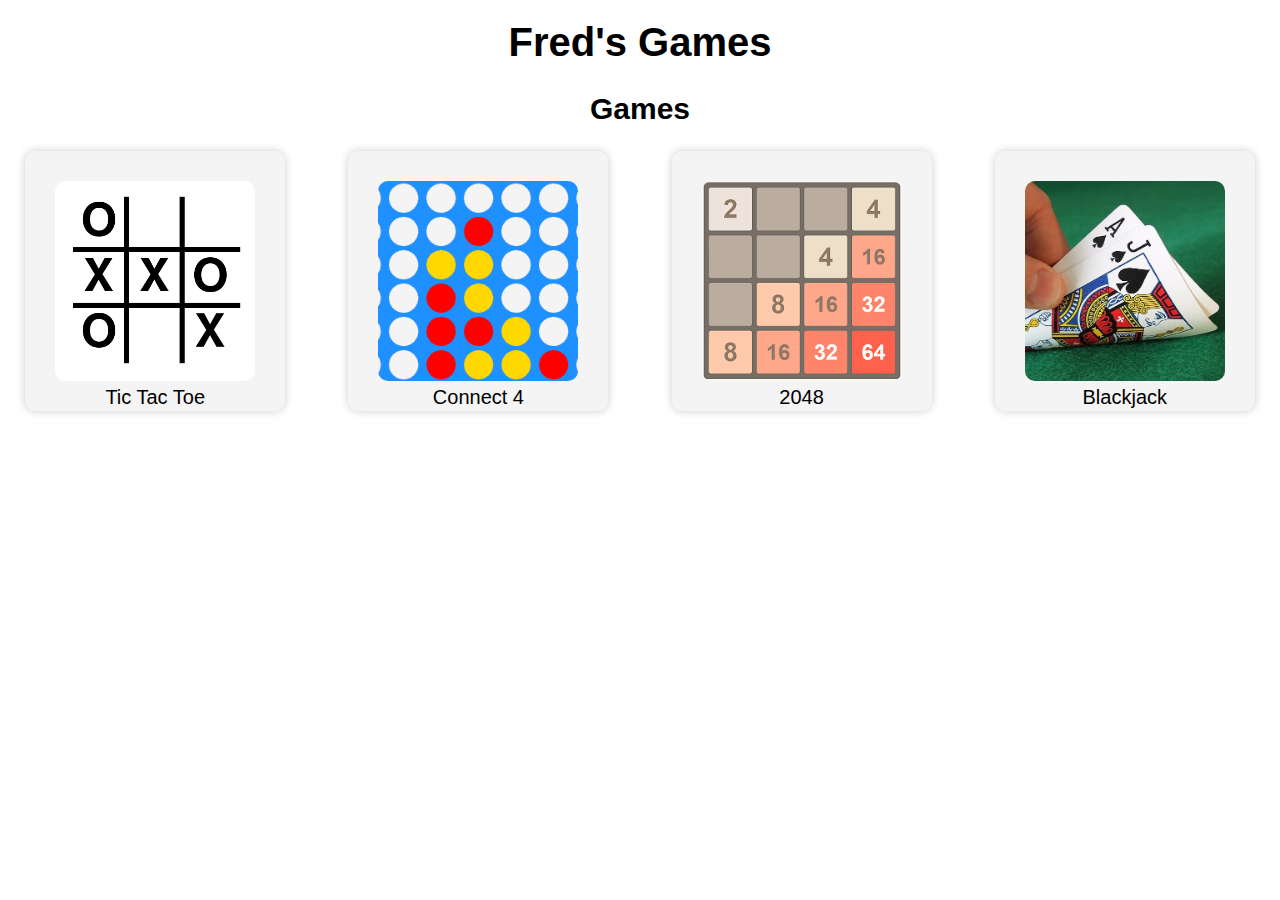
<file: index.html>
<!DOCTYPE html>
<html lang="en">
  <head>
    <meta charset="UTF-8">
    <meta name="viewport" content="width=device-width, initial-scale=1.0">
    <meta http-equiv="X-UA-Compatible" content="ie=edge">
    <title>Fred's Games</title>
    <link rel="stylesheet" href="style.css">
  </head>
  <body>
	<h1>Fred's Games</h1>
	<h2>Games</h2>
	<ul>
		<a href="TicTacToe/index.html"><li><img src="images/tictactoe.png" width="100%" height="100%">Tic Tac Toe</li></a>
    <a href="Connect4/index.html"><li><img src="images/Connect4.png" width="100%" height="100%">Connect 4</li></a>
		<a href="2048/index.html"><li><img src="images/2048.png" width="100%" height="100%">2048</li></a>
		<a href="Blackjack/index.html"><li><img src="images/Blackjack.jpg" width="100%" height="100%">Blackjack</li></a>
	</ul>
</body>
</html>
</file>
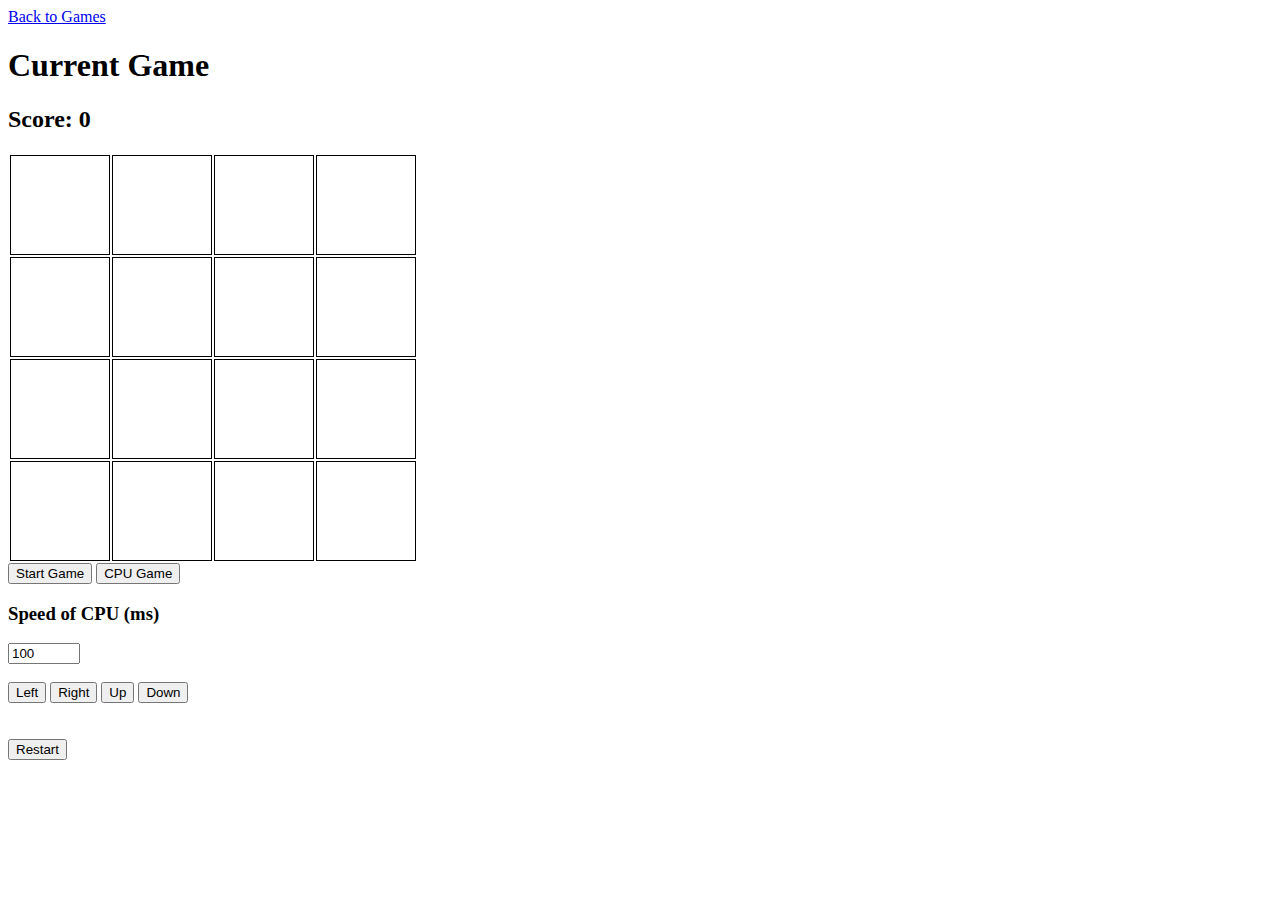
<file: 2048/index.html>
<!DOCTYPE html>
<html lang="en">
  <head>
    <meta charset="UTF-8">
    <meta name="viewport" content="width=device-width, initial-scale=1.0">
    <meta http-equiv="X-UA-Compatible" content="ie=edge">
    <title>2048</title>
    <link rel="stylesheet" href="style.css">
  </head>
  <body>
	<script src="script.js"></script>
	<a href="../HomePage/index.html">Back to Games</a>
	<h1>Current Game</h1>
	<h2 id="score">Score: 0</h2>
	<h2 id="loss"></h2>
    <table>
	  <tr>
	    <td id="g00"></td>
	    <td id="g01"></td>
	    <td id="g02"></td>
		<td id="g03"></td>
	  </tr>
	  <tr>
	    <td id="g10"></td>
	    <td id="g11"></td>
	    <td id="g12"></td>
		<td id="g13"></td>
	  </tr>
	  <tr>
	    <td id="g20"></td>
	    <td id="g21"></td>
	    <td id="g22"></td>
		<td id="g23"></td>
	  </tr>
	  <tr>
	    <td id="g30"></td>
	    <td id="g31"></td>
	    <td id="g32"></td>
		<td id="g33"></td>
	</table>

    <button id="start_btn" onclick="start_game()">Start Game</button>
    <button id="cpu_btn" onclick="play_game()">CPU Game</button>
    <br>
	<h3 class="speed">Speed of CPU (ms)</h3>
	<input class="speed" type="number" id="speed" name="speed" min="10" max="1000" value="100" step="10">
	<br><br>
    <button class="controls" onclick="move(0)">Left</button>
    <button class="controls" onclick="move(1)">Right</button>
    <button class="controls" onclick="move(2)">Up</button>
    <button class="controls" onclick="move(3)">Down</button>
    <br><br><br><button onclick="restart_game()">Restart</button>
</body>
</html>
</file>
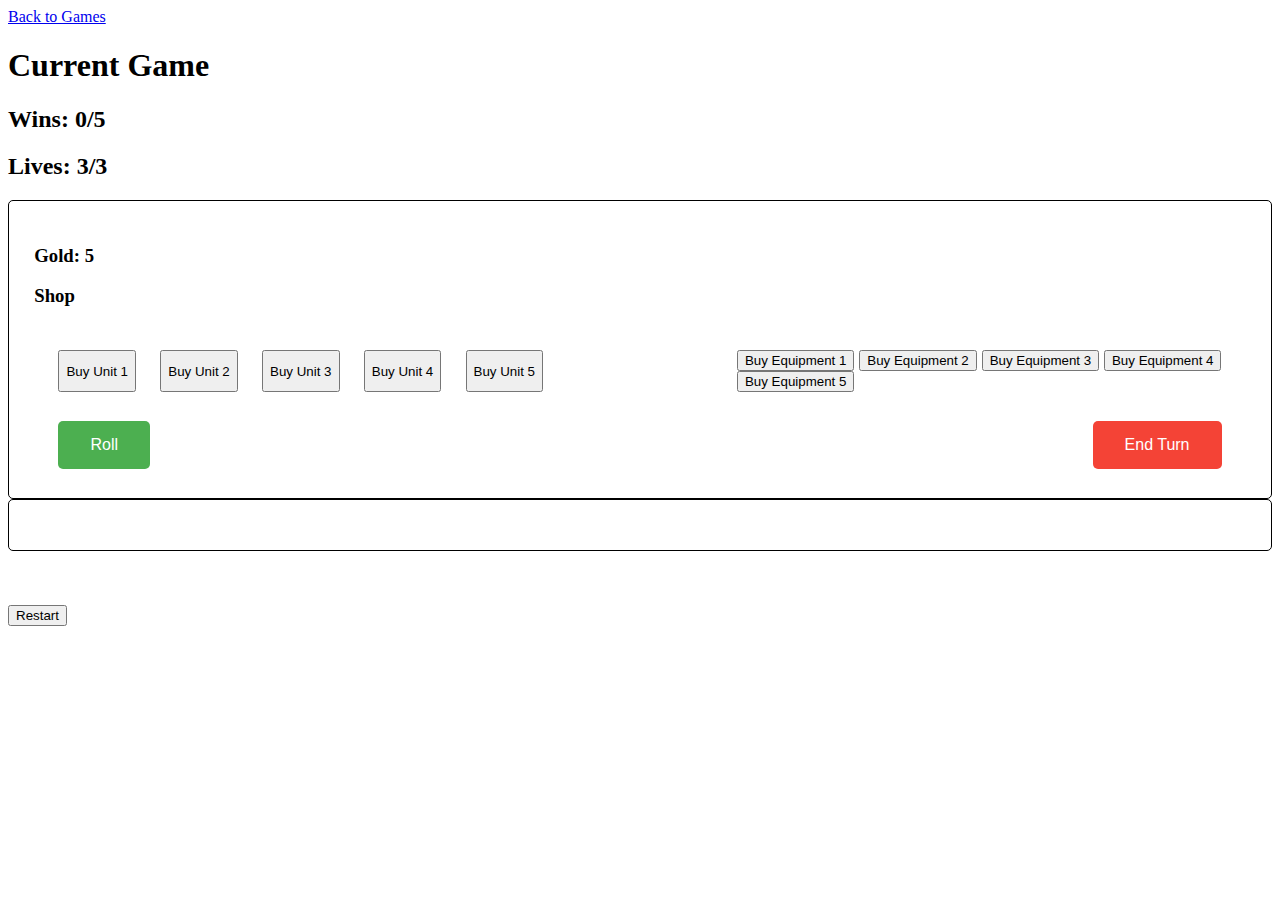
<file: Battler/index.html>
<!DOCTYPE html>
<html lang="en">
  <head>
    <meta charset="UTF-8">
    <meta name="viewport" content="width=device-width, initial-scale=1.0">
    <meta http-equiv="X-UA-Compatible" content="ie=edge">
    <title>Auto Battler!</title>
    <link rel="stylesheet" href="style.css">
  </head>
  <body>
	<script src="script.js"></script>
	<a href="../index.html">Back to Games</a>
	<h1>Current Game</h1>
	<h2 id="wins">Wins: 0/5</h2>
	<h2 id="lives">Lives: 3/3</h2>
    
	<div id="game">
		<div id="shop">
			<h3 id="gold">Gold: 5</h3>

			<h3>Shop</h3>
			<div id="shop_items">
				<div id="shop_units">
					<button onclick="buy_unit(1)">Buy Unit 1</button>
					<button onclick="buy_unit(2)">Buy Unit 2</button>
					<button onclick="buy_unit(3)">Buy Unit 3</button>
					<button onclick="buy_unit(4)">Buy Unit 4</button>
					<button onclick="buy_unit(5)">Buy Unit 5</button>
				</div>

				<div id="shop_equipments">
					<button onclick="buy_equipment(1)">Buy Equipment 1</button>
					<button onclick="buy_equipment(2)">Buy Equipment 2</button>
					<button onclick="buy_equipment(3)">Buy Equipment 3</button>
					<button onclick="buy_equipment(4)">Buy Equipment 4</button>
					<button onclick="buy_equipment(5)">Buy Equipment 5</button>
				</div>
			</div>

			<button onclick="roll()" class="menubtn">Roll</button>

			<button onclick="end_turn()" class="menubtn" id="endbtn">End Turn</button>
		</div>
		<div id="battle">
		
		</div>
	</div>
    
    <br><br><br><button onclick="restart_game()">Restart</button>
</body>
</html>
</file>
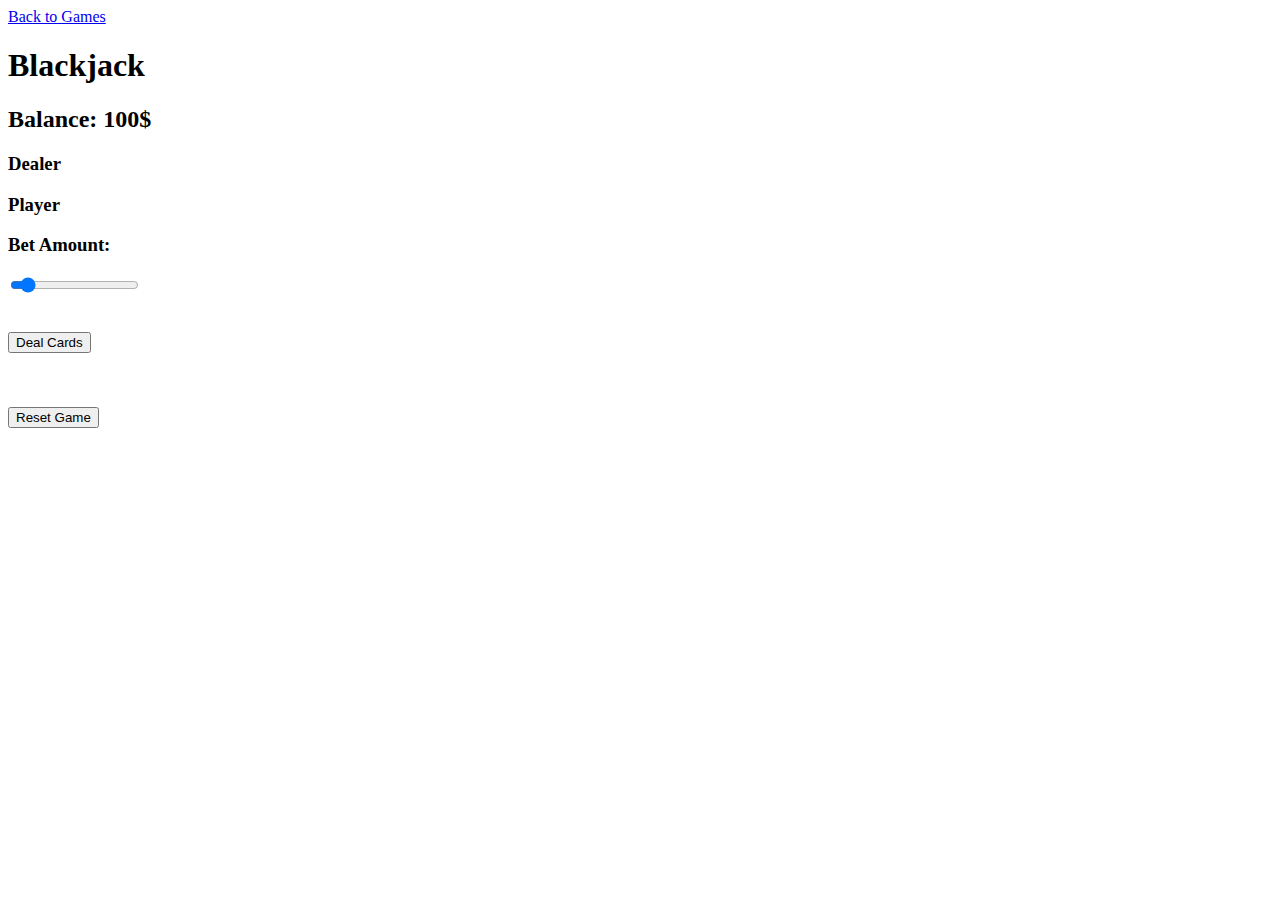
<file: Blackjack/index.html>
<html lang="en">
  <head>
    <meta charset="UTF-8">
    <meta name="viewport" content="width=device-width, initial-scale=1.0">
    <meta http-equiv="X-UA-Compatible" content="ie=edge">
    <title>Blackjack</title>
    <link rel="stylesheet" href="style.css">
  </head>
  <body>
    <script src="script.js"></script>
    <a href="../index.html">Back to Games</a>
    <h1>Blackjack</h1>
    
    <h2 id="balance">Balance: 100$</h2>

    <h3 id="dealer">Dealer</h3>
    <div id="dealer-hand"></div>

    <h3 id="player">Player</h3>
    <div id="player-hand"></div>

    <h3 id="bet-amount">Bet Amount:</h3>
    <input type="range" id="bet" placeholder="Enter Bet Amount" value="10" min="1" max="100" onchange="input_change()">

    <br>
    <br>
    <button onclick="hit()" id="hit-button" style="display:none">Hit</button>
    <button onclick="stand()" id="stand-button" style="display: none;">Stand</button>

    <button onclick="ask_cpu_decision()" id="cpu-decision-button" style="display: none;">Ask CPU Decision</button>
    <h3 id="cpu-decision"></h3>

    <button onclick="deal_cards()" id="deal-button">Deal Cards</button>

    <button onclick="next_hand()" id="next-hand-button" style="display: none;">Next Hand</button>

    <br><br><br><br>
    <button onclick="restart_game()">Reset Game</button>
  </body>
</file>
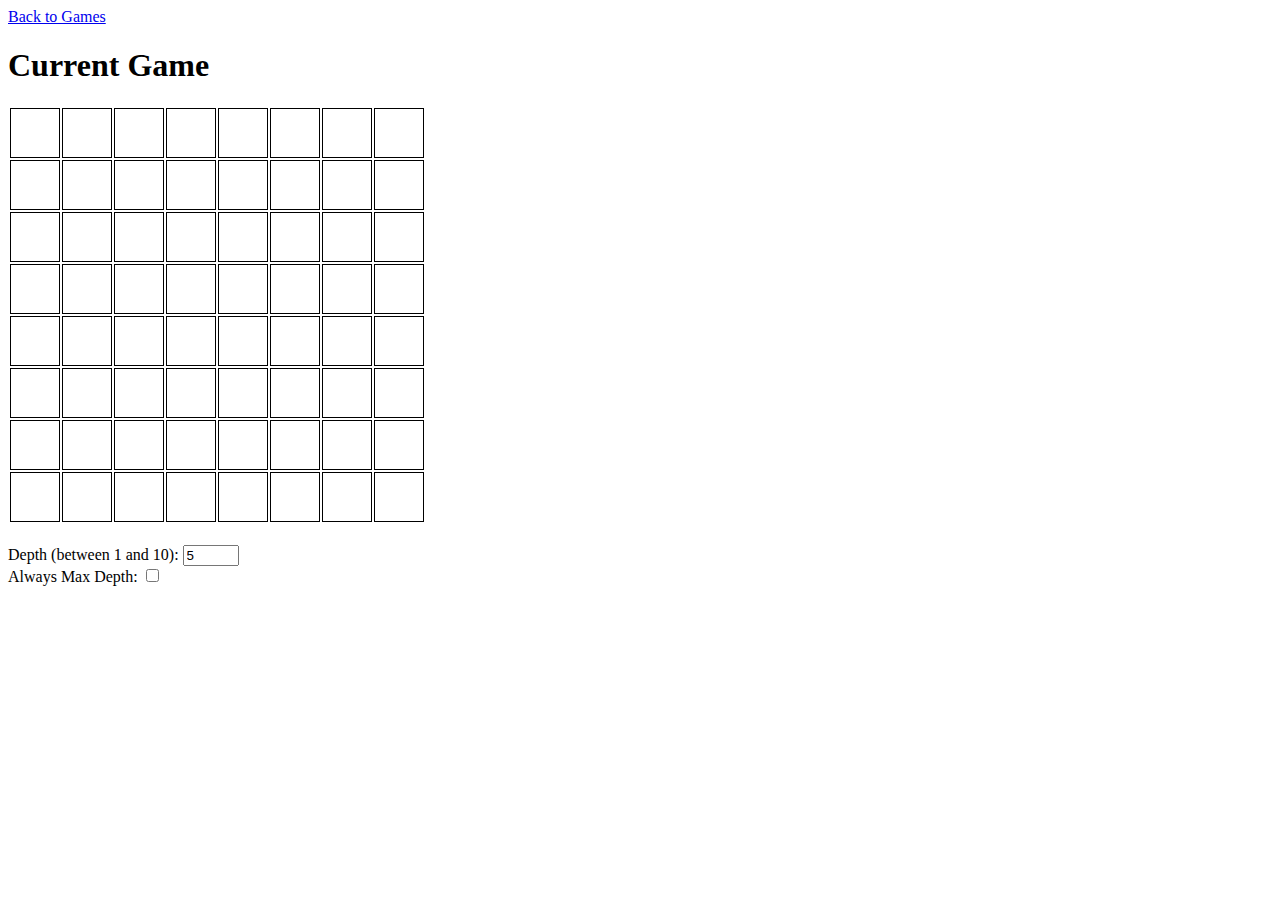
<file: Checkers/index.html>
<!DOCTYPE html>
<html lang="en">
  <head>
    <meta charset="UTF-8">
    <meta name="viewport" content="width=device-width, initial-scale=1.0">
    <meta http-equiv="X-UA-Compatible" content="ie=edge">
    <title>Connect 4</title>
    <link rel="stylesheet" href="style.css">
  </head>
  <body>
	<script src="script.js"></script>
	<a href="../index.html">Back to Games</a>
	<h1>Current Game</h1>
	<table>
	  <tr>
	    <td class="grid" id="g0"></td>
	    <td class="grid" id="g1"></td>
	    <td class="grid" id="g2"></td>
		<td class="grid" id="g3"></td>
		<td class="grid" id="g4"></td>
		<td class="grid" id="g5"></td>
		<td class="grid" id="g6"></td>
		<td class="grid" id="g7"></td>
	  </tr>
	  <tr>
	    <td class="grid" id="g8"></td>
	    <td class="grid" id="g9"></td>
		<td class="grid" id="g10"></td>
		<td class="grid" id="g11"></td>
		<td class="grid" id="g12"></td>
		<td class="grid" id="g13"></td>
		<td class="grid" id="g14"></td>
		<td class="grid" id="g15"></td>
	  </tr>
	  <tr>
	    <td class="grid" id="g16"></td>
		<td class="grid" id="g17"></td>
		<td class="grid" id="g18"></td>
		<td class="grid" id="g19"></td>
		<td class="grid" id="g20"></td>
		<td class="grid" id="g21"></td>
		<td class="grid" id="g22"></td>
		<td class="grid" id="g23"></td>
	  </tr>
	  <tr>
		<td class="grid" id="g24"></td>
		<td class="grid" id="g25"></td>
		<td class="grid" id="g26"></td>
		<td class="grid" id="g27"></td>
		<td class="grid" id="g28"></td>
		<td class="grid" id="g29"></td>
		<td class="grid" id="g30"></td>
		<td class="grid" id="g31"></td>
	  </tr>
	  <tr>
		<td class="grid" id="g32"></td>
		<td class="grid" id="g33"></td>
		<td class="grid" id="g34"></td>
		<td class="grid" id="g35"></td>
		<td class="grid" id="g36"></td>
		<td class="grid" id="g37"></td>
		<td class="grid" id="g38"></td>
		<td class="grid" id="g39"></td>
	  </tr>
	  <tr>
		<td class="grid" id="g40"></td>
		<td class="grid" id="g41"></td>
		<td class="grid" id="g42"></td>
		<td class="grid" id="g43"></td>
		<td class="grid" id="g44"></td>
		<td class="grid" id="g45"></td>
		<td class="grid" id="g46"></td>
		<td class="grid" id="g47"></td>
	  </tr>
	  <tr>
		<td class="grid" id="g48"></td>
		<td class="grid" id="g49"></td>
		<td class="grid" id="g50"></td>
		<td class="grid" id="g51"></td>
		<td class="grid" id="g52"></td>
		<td class="grid" id="g53"></td>
		<td class="grid" id="g54"></td>
		<td class="grid" id="g55"></td>
	  </tr>
	  <tr>
		<td class="grid" id="g56"></td>
		<td class="grid" id="g57"></td>
		<td class="grid" id="g58"></td>
		<td class="grid" id="g59"></td>
		<td class="grid" id="g60"></td>
		<td class="grid" id="g61"></td>
		<td class="grid" id="g62"></td>
		<td class="grid" id="g63"></td>
	  </tr>
	</table>

	<h1 id="result"></h1>

	<h2 id="prediction"></h2>

	<label for="depth">Depth (between 1 and 10):</label>
	<input type="number" id="depth" name="depth" min="1" max="10" value="5" oninput="changeDepth()">
	
	<br>Always Max Depth: <input type="checkbox" id="maxDepth" name="maxDepth" onclick="clickMaxDepth()">

	<button id="reset" class="utilButton" onclick="reset()">Play Again</button>
  </body>
</html>
</file>
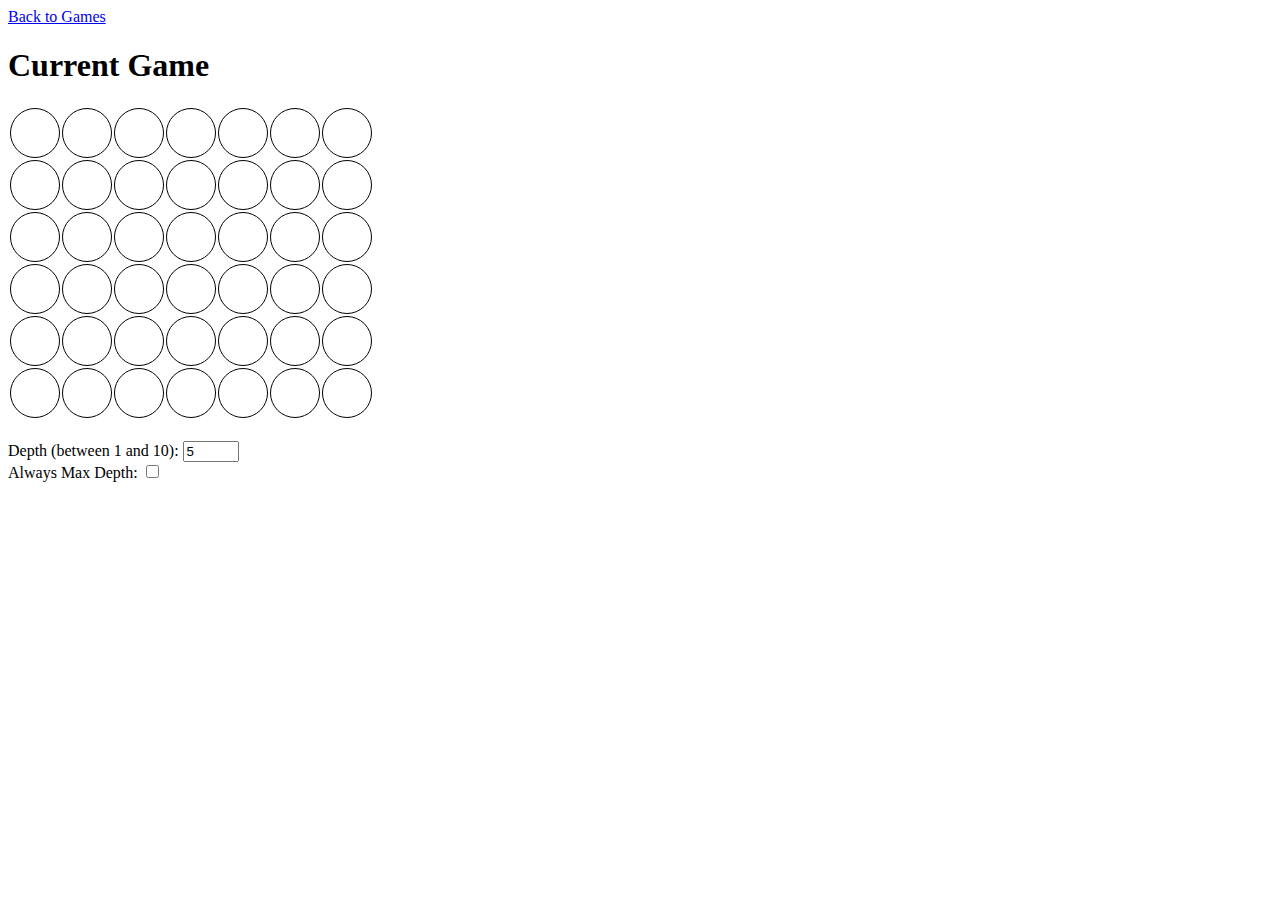
<file: Connect4/index.html>
<!DOCTYPE html>
<html lang="en">
  <head>
    <meta charset="UTF-8">
    <meta name="viewport" content="width=device-width, initial-scale=1.0">
    <meta http-equiv="X-UA-Compatible" content="ie=edge">
    <title>Connect 4</title>
    <link rel="stylesheet" href="style.css">
  </head>
  <body>
	<script src="script.js"></script>
	<a href="../index.html">Back to Games</a>
	<h1>Current Game</h1>
	<table>
	  <tr>
	    <td class="grid" id="g0" onclick="clickGrid(0)"></td>
	    <td class="grid" id="g1" onclick="clickGrid(1)"></td>
	    <td class="grid" id="g2" onclick="clickGrid(2)"></td>
		<td class="grid" id="g3" onclick="clickGrid(3)"></td>
		<td class="grid" id="g4" onclick="clickGrid(4)"></td>
		<td class="grid" id="g5" onclick="clickGrid(5)"></td>
		<td class="grid" id="g6" onclick="clickGrid(6)"></td>
	  </tr>
	  <tr>
	    <td class="grid" id="g7" onclick="clickGrid(0)"></td>
	    <td class="grid" id="g8" onclick="clickGrid(1)"></td>
	    <td class="grid" id="g9" onclick="clickGrid(2)"></td>
		<td class="grid" id="g10" onclick="clickGrid(3)"></td>
		<td class="grid" id="g11" onclick="clickGrid(4)"></td>
		<td class="grid" id="g12" onclick="clickGrid(5)"></td>
		<td class="grid" id="g13" onclick="clickGrid(6)"></td>
	  </tr>
	  <tr>
	    <td class="grid" id="g14" onclick="clickGrid(0)"></td>
	    <td class="grid" id="g15" onclick="clickGrid(1)"></td>
	    <td class="grid" id="g16" onclick="clickGrid(2)"></td>
		<td class="grid" id="g17" onclick="clickGrid(3)"></td>
		<td class="grid" id="g18" onclick="clickGrid(4)"></td>
		<td class="grid" id="g19" onclick="clickGrid(5)"></td>
		<td class="grid" id="g20" onclick="clickGrid(6)"></td>
	  </tr>
	  <tr>
	    <td class="grid" id="g21" onclick="clickGrid(0)"></td>
	    <td class="grid" id="g22" onclick="clickGrid(1)"></td>
	    <td class="grid" id="g23" onclick="clickGrid(2)"></td>
		<td class="grid" id="g24" onclick="clickGrid(3)"></td>
		<td class="grid" id="g25" onclick="clickGrid(4)"></td>
		<td class="grid" id="g26" onclick="clickGrid(5)"></td>
		<td class="grid" id="g27" onclick="clickGrid(6)"></td>
	  </tr>
	  <tr>
	    <td class="grid" id="g28" onclick="clickGrid(0)"></td>
	    <td class="grid" id="g29" onclick="clickGrid(1)"></td>
	    <td class="grid" id="g30" onclick="clickGrid(2)"></td>
		<td class="grid" id="g31" onclick="clickGrid(3)"></td>
		<td class="grid" id="g32" onclick="clickGrid(4)"></td>
		<td class="grid" id="g33" onclick="clickGrid(5)"></td>
		<td class="grid" id="g34" onclick="clickGrid(6)"></td>
	  </tr>
	  <tr>
	    <td class="grid" id="g35" onclick="clickGrid(0)"></td>
	    <td class="grid" id="g36" onclick="clickGrid(1)"></td>
	    <td class="grid" id="g37" onclick="clickGrid(2)"></td>
		<td class="grid" id="g38" onclick="clickGrid(3)"></td>
		<td class="grid" id="g39" onclick="clickGrid(4)"></td>
		<td class="grid" id="g40" onclick="clickGrid(5)"></td>
		<td class="grid" id="g41" onclick="clickGrid(6)"></td>
	  </tr>
	</table>

	<h1 id="result"></h1>

	<h2 id="prediction"></h2>

	<label for="depth">Depth (between 1 and 10):</label>
	<input type="number" id="depth" name="depth" min="1" max="10" value="5" oninput="changeDepth()">
	
	<br>Always Max Depth: <input type="checkbox" id="maxDepth" name="maxDepth" onclick="clickMaxDepth()">

	<button id="reset" class="utilButton" onclick="reset()">Play Again</button>
  </body>
</html>
</file>
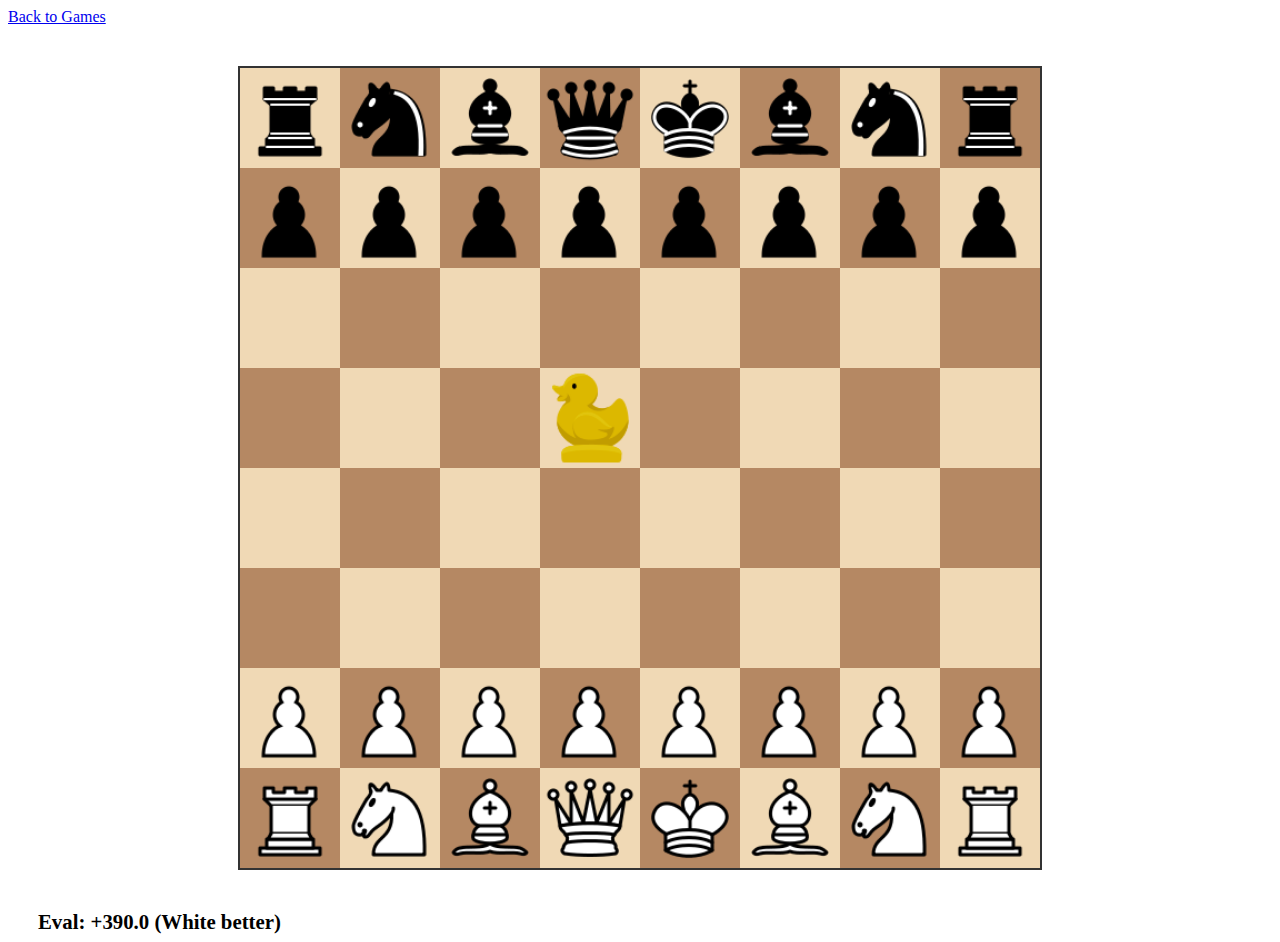
<file: DuckChess/index.html>
<!DOCTYPE html>
<html lang="en">
<head>
    <meta charset="UTF-8">
    <meta name="viewport" content="width=device-width, initial-scale=1.0">
    <title>DuckChess - Basic Chess Board</title>
    <link rel="stylesheet" href="style.css">
</head>
<body>
    <a href="../index.html">Back to Games</a>
    <div id="chessboard"></div>
    <script src="eval.js"></script>
    <script src="chessLogic.js"></script>
    <script src="chessBot.js"></script>
    <script src="script.js"></script>
</body>
</html>
</file>
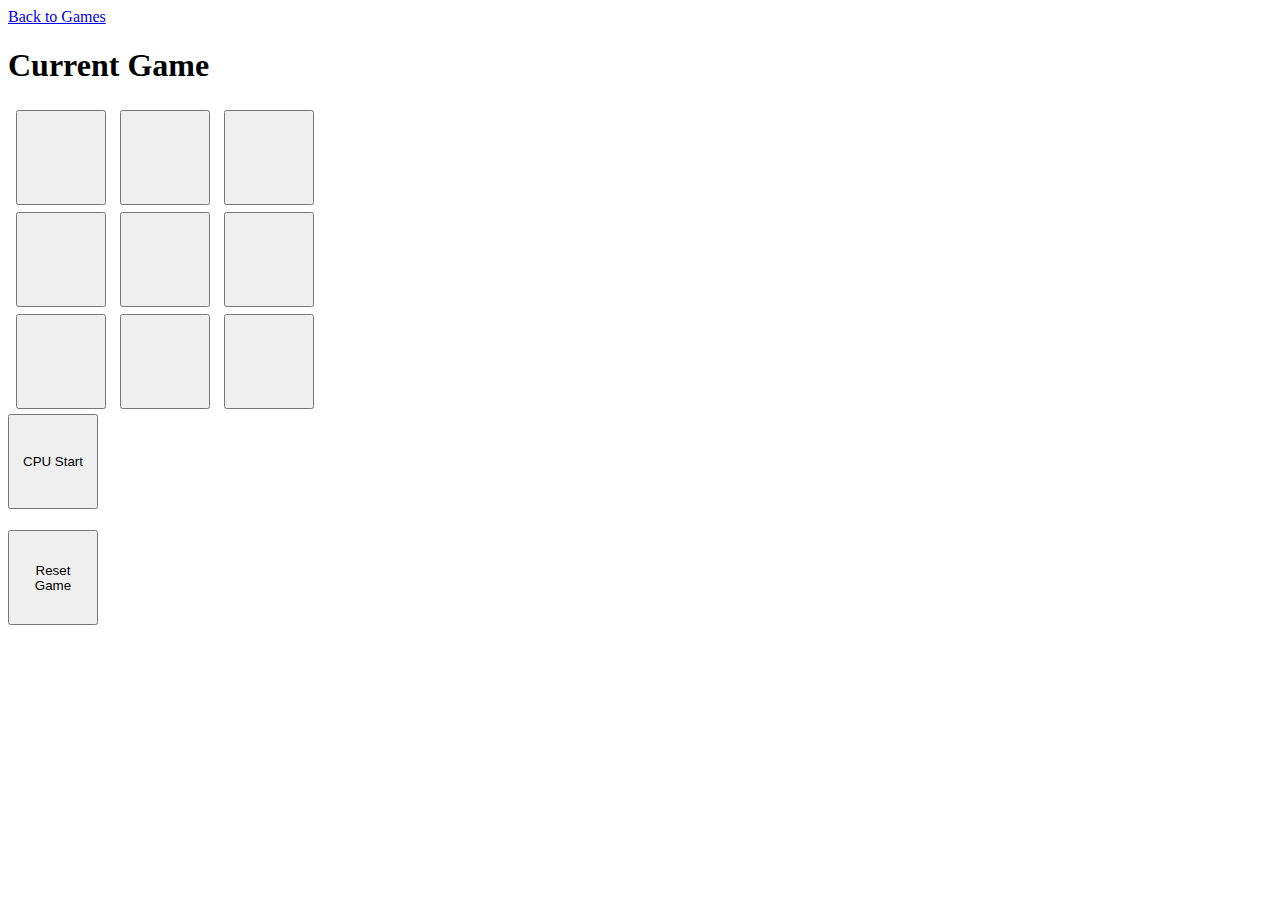
<file: TicTacToe/index.html>
<html lang="en">
  <head>
    <meta charset="UTF-8">
    <meta name="viewport" content="width=device-width, initial-scale=1.0">
    <meta http-equiv="X-UA-Compatible" content="ie=edge">
    <title>TicTacToe</title>
    <link rel="stylesheet" href="style.css">
  </head>
  <body>
        <script src="script.js"></script>
        <a href="../index.html">Back to Games</a>
        <h1>Current Game</h1>
        <table>
          <tr>
            <td class="grid" id="g0"><button onclick="clickGrid(0)"></button></td>
            <td class="grid" id="g1"><button onclick="clickGrid(1)"></button></td>
            <td class="grid" id="g2"><button onclick="clickGrid(2)"></button></td>
          </tr>
          <tr>
            <td class="grid" id="g3"><button onclick="clickGrid(3)"></button></td>
            <td class="grid" id="g4"><button onclick="clickGrid(4)"></button></td>
            <td class="grid" id="g5"><button onclick="clickGrid(5)"></button></td>
          </tr>
          <tr>
            <td class="grid" id="g6"><button onclick="clickGrid(6)"></button></td>
            <td class="grid" id="g7"><button onclick="clickGrid(7)"></button></td>
            <td class="grid" id="g8"><button onclick="clickGrid(8)"></button></td>
          </tr>
        </table>

        <div id="cpustart"><button onclick="cpuStart()">CPU Start</button></div>

        <h1 id="result"></h1>

        <h2 id="prediction"></h2>

        <button onclick="restart_game()">Reset Game</button>
  </body>
</file>
<file: style.css>
/* h1 is the title of the website */

h1 {
  color: #000000;
  font-size: 40px;
  text-align: center;
  font-family: 'Arial', sans-serif;
  margin-top: 20px;
}

/* h2 is the title of the list of games */

h2 {
  color: #000000;
  font-size: 30px;
  text-align: center;
  font-family: 'Arial', sans-serif;
  margin-top: 20px;
}

/* organize the ul in a grid of 4 items per row */

ul {
  list-style: none;
  padding-inline-start: 0;
  display: flex;
  justify-content: center;
  gap: 5%;
}

/* style the li */

li {
  background-color: #f4f4f4;
  width: 200px;
  height: 200px;
  padding: 30px;
  border-radius: 10px;
  box-shadow: 0 0 10px rgba(0, 0, 0, 0.2);
  text-align: center;
}

li:hover {
  background-color: #e0e0e0;
  box-shadow: 0 0 10px rgba(0, 0, 0, 0.4);
}

/* style the a and the img */

a {
  text-decoration: none;
  color: #000000;
  font-size: 20px;
  font-family: 'Arial', sans-serif;
}

img {
  border-radius: 10px;
}
</file>
<file: 2048/style.css>
td {
    box-sizing: border-box;
    width: 100px;
    height: 100px;
    border: 1px solid black;
    text-align: center;
    font-size: 2em;
}

.value2 {
    background-color: #eee4da;
}

.value4 {
    background-color: #ede0c8;
}

.value8 {
    background-color: #f2b179;
}

.value16 {
    background-color: #f59563;
}

.value32 {
    background-color: #f67c60;
}

.value64 {
    background-color: #f65e3b;
}

.value128 {
    background-color: #edcf73;
}

.value256 {
    background-color: #edcc62;
}

.value512 {
    background-color: #edc850;
}

.value1024 {
    background-color: #edc53f;
}

.value2048 {
    background-color: #edc22d;
}

.value4096 {
    background-color: #5eda92;
}

.valuemore {
    background-color: #3c3a32;
}
</file>
<file: Battler/style.css>
#shop, #battle {
    /* border */
    border: 1px solid #000;
    border-radius: 5px;
    padding: 2%;
}

#shop_items {
    /* display all sub divs in the same line */
    display: flex;
    flex-wrap: wrap;
    justify-content: space-between;

}

#shop_units, #shop_equipments {
    padding: 2%;
    width: 40%;
    display: flex;
    flex-wrap: wrap;
    justify-content: space-between;

}

.menubtn {
    /* button style */
    background-color: #4CAF50;
    border: none;
    color: white;
    padding: 15px 32px;
    text-align: center;
    text-decoration: none;
    display: inline-block;
    font-size: 16px;
    margin: 4px 2px;
    cursor: pointer;
    border-radius: 5px;
    /* add margins to the sides */
    margin-left: 2%;
    margin-right: 2%;
}

#endbtn {
    /* red that goes well with the green above */
    background-color: #f44336;
    /* align to the right */
    float: right;
}
</file>
<file: Blackjack/style.css>
p {
  font-size: 50px;
  font-weight: bold;
  text-align: center;
  padding: 10px;
  margin: 10px;
  border: 1px solid black;
  display: inline-block;
  background-color: white;
  border-radius: 10px;
  box-shadow: 5px 5px 5px black;
}
</file>
<file: Checkers/style.css>
button {
  width: 45px;
  height: 45px;
}

.grid {
  box-sizing: border-box;
  width: 50px;
  height: 50px;
  border: 1px solid black;
}

.utilButton {
  width: 100px;
  height: 50 px;
}

.cpu {
  background-color: red;
}

.player {
  background-color: yellow;
}

.winning {
  border: 5px solid black;
}

#reset {
  display: none;
}
</file>
<file: Connect4/style.css>
button {
  width: 45px;
  height: 45px;
}

.grid {
  box-sizing: border-box;
  width: 50px;
  height: 50px;
  border: 1px solid black;
  text-align: center;
  font-size: 500%; 
  border-radius: 50%;
}

.utilButton {
  width: 100px;
  height: 50 px;
}

.cpu {
  background-color: red;
}

.player {
  background-color: yellow;
}

.winning {
  border: 5px solid black;
}

#reset {
  display: none;
}
</file>
<file: DuckChess/style.css>
#promotion-select {
	display: flex;
	justify-content: center;
	align-items: center;
	gap: 10px;
	position: absolute;
	left: 50%;
	top: 50%;
	transform: translate(-50%, -50%);
	z-index: 10;
	padding: 16px 32px;
	background: #f8f8f8;
	border-radius: 12px;
	box-shadow: 0 4px 16px rgba(0,0,0,0.15);
	font-size: 1.2em;
}

#promotion-select select {
	padding: 6px 12px;
	font-size: 1em;
	border-radius: 4px;
	border: 1px solid #b58863;
	background: #fffbe6;
}

#promotion-select button {
	padding: 6px 16px;
	font-size: 1em;
	border-radius: 4px;
	border: none;
	background: #b58863;
	color: #fff;
	cursor: pointer;
	transition: background 0.2s;
}
#promotion-select button:hover {
	background: #8c6842;
}

#chessboard {
	display: grid;
	grid-template-columns: repeat(8, 100px);
	grid-template-rows: repeat(8, 100px);
	gap: 0;
	border: 2px solid #333;
	width: 800px;
	height: 800px;
	margin: 40px auto;
}

.square {
	width: 100px;
	height: 100px;
	box-sizing: border-box;
}

.light {
	background: #f0d9b5;
}
.dark {
	background: #b58863;
}
</file>
<file: TicTacToe/style.css>
button {
  margin-left: auto;
  margin-right: auto;
  width: 90px;
  height: 95px;
}

.grid {
  width: 100px;
  height: 100px;
  text-align: center;
  font-size: 500%;
}
</file>
